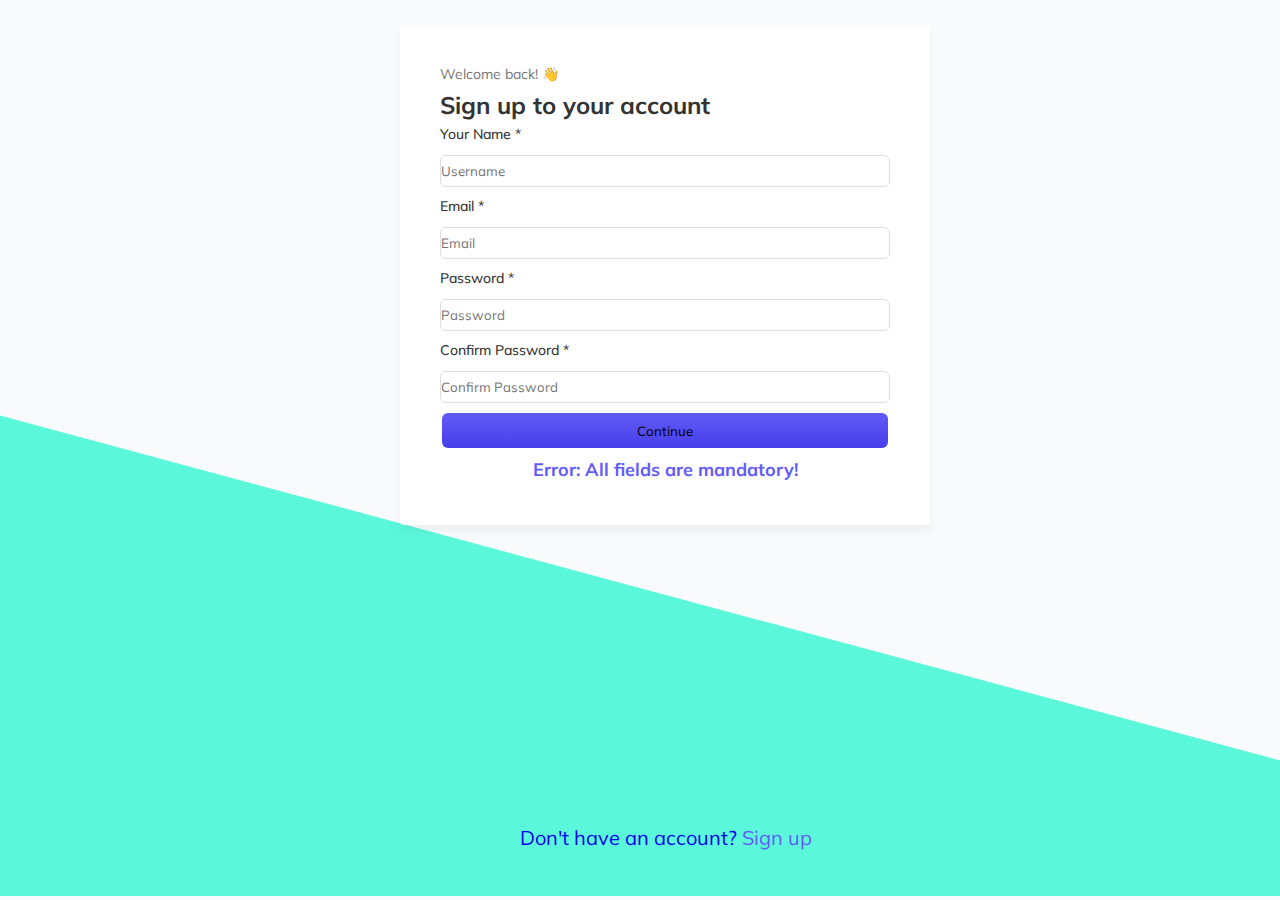
<file: index.html>
<!DOCTYPE html>
<html lang="en">
  <head>
    <meta charset="UTF-8" />
    <meta name="viewport" content="width=device-width, initial-scale=1.0" />
    <link rel="stylesheet" href="style.css" />
    <title>LogIn Screen</title>
  </head>

  <body>
    <div class="container">
      <div class="img-div">
        <svg
          xmlns="http://www.w3.org/2000/svg"
          width="1280"
          height="487"
          viewBox="0 0 1280 487"
          fill="none"
        >
          <path d="M-24 0L1280 351.443V487H-24V0Z" fill="#5BF7DB" />
        </svg>
      </div>
      <div class="form">
        <h3>Welcome back! 👋</h3>
        <h1>Sign up to your account</h1>
        <form id="signupForm">
          <label for="username">Your Name *</label>
          <input type="text" id="username" placeholder="Username" required />
          <label for="email">Email *</label>
          <input type="email" id="email" placeholder="Email" required />
          <label for="password">Password *</label>
          <input
            type="password"
            id="password"
            placeholder="Password"
            required
          />
          <label for="password">Confirm Password *</label>
          <input
            type="password"
            id="confirmpassword"
            placeholder="Confirm Password"
            required
          />
          <button id="btn1" type="submit">Continue</button>
          <div id="errorMessage" class="message">
            Error: All fields are mandatory!
          </div>
        </form>
      </div>
      <div class="sign-up">
        <a href="./index.html">Don't have an account?<span> Sign up</span></a>
      </div>
      <script src="script.js"></script>
    </div>
  </body>
</html>
</file>
<file: style.css>
@import url("https://fonts.googleapis.com/css2?family=Mulish&display=swap");

* {
  margin: 0px;
  padding: 0px;
  font-family: Mulish;
  background-color: #f8fafc;
}

.container {
  position: relative;
  width: 100vw;
  height: 100vh;
}

.img-div {
  position: absolute;
  bottom: 0px;
  z-index: 1;
  width: 100%;
}

.img-div svg {
  width: 100%;
  height: 100%;
}
a {
  background-color: transparent;
  text-decoration: none;
}

.form {
  position: absolute;
  border-radius: 4px;
  background-color: #fff;
  box-shadow: 0px 6px 8px 0px rgba(0, 0, 0, 0.05);
  width: 450px;
  height: 420px;
  z-index: 2;
  padding: 40px;
  top: 25px;
  left: 400px;
}

.form h3 {
  height: 25px;
  background-color: white;
  color: #757575;
  font-family: Mulish;
  font-size: 14px;
  font-weight: 400;
}

.form h1 {
  height: 35px;
  color: #333;
  background-color: white;
  font-family: Mulish;
  font-size: 24px;
  font-weight: 700;
}

#signupForm {
  display: flex;
  flex-direction: column;
  justify-content: flex-start;
  background-color: white;
  gap: 10px;
}

#signupForm label {
  height: 20px;
  background-color: white;
  color: #333;
  font-family: Mulish;
  font-size: 14px;
  font-weight: 500;
}

#signupForm input {
  height: 30px;
  background-color: white;
  border-radius: 6px;
  border: 1px solid #dedede;
  outline: none;
}

button {
  height: 35px;
  width: 99%;
  align-self: center;
  border: none;
  border-radius: 6px;
  background: linear-gradient(180deg, #625bf7 0%, #463eea 100%);
  cursor: pointer;
}
button:hover {
  scale: 1.05;
  background: linear-gradient(180deg, #e06304 0%, #e29206 100%);
}
#signupForm input:focus {
  background: linear-gradient(180deg, #d99764 0%, #dfb265 100%);
}

.message {
  background-color: #fff;
  color: #625bf7;
  text-align: center;
  font-family: Mulish;
  font-size: 18px;
  font-weight: 700;
}

.sign-up {
  position: absolute;
  z-index: 2;
  bottom: 50px;
  left: 520px;
  background-color: transparent;
  color: #333;
  font-family: Mulish;
  font-size: 20px;
  font-weight: 400;
}

span {
  background-color: transparent;
  color: #625bf7;
  font-family: Mulish;
  font-size: 20px;
  font-weight: 400;
  cursor: pointer;
}
.form1 {
  display: flex;
  flex-direction: column;
  justify-content: space-around;
  align-items: center;
}

/* ----------------------------- */
@media screen and (max-width: 350px) {
  .form {
    width: 220px;
    height: 80%;
    padding: 10px;
    top: 20px;
    left: 35px;
  }
  .form1 h1 {
    font-size: 10px;
  }
  .sign-up {
    bottom: 20px;
    left: 60px;
    font-size: 12px;
    font-weight: 300;
  }
  span {
    font-size: 12px;
    font-weight: 300;
  }
  .message {
    font-size: 12px;
    font-weight: 400;
  }
}

@media screen and (min-width: 351px) and (max-width: 450px) {
  .form {
    width: 250px;
    height: 80%;
    padding: 12px;
    top: 20px;
    left: 60px;
  }
  .form1 h1 {
    font-size: 18px;
  }
  .sign-up {
    bottom: 20px;
    left: 90px;
    font-size: 12px;
    font-weight: 300;
  }
  span {
    font-size: 12px;
    font-weight: 300;
  }
  .message {
    font-size: 15px;
    font-weight: 500;
  }
}
@media screen and (min-width: 451px) and (max-width: 990px) {
  .form {
    width: 350px;
    height: 80%;
    padding: 20px;
    top: 10px;
    left: 195px;
  }
  .form1 h1 {
    font-size: 18px;
  }
  .sign-up {
    bottom: 20px;
    left: 280px;
    font-size: 15px;
    font-weight: 500;
  }
  span {
    font-size: 15px;
    font-weight: 500;
  }
  .message {
    font-size: 18px;
    font-weight: 600;
  }
}

@media screen and (min-width: 991px) and (max-width: 1199px) {
  .form {
    width: 350px;
    height: 80%;
    padding: 20px;
    top: 10px;
    left: 320px;
  }
  .form1 h1 {
    font-size: 18px;
  }
  .sign-up {
    bottom: 20px;
    left: 370px;
    font-size: 20px;
    font-weight: 500;
  }
  span {
    font-size: 20px;
    font-weight: 500;
  }
  .message {
    font-size: 18px;
    font-weight: 600;
  }
}

@media screen and (min-width: 1500px) {
  .form {
    width: 1200px;
    height: 80%;
    padding: 20px;
    top: 30px;
    left: 650px;
  }
  .sign-up {
    bottom: 80px;
    left: 880px;
    font-size: 50px;
    font-weight: 800;
  }
  span {
    font-size: 50px;
    font-weight: 800;
  }
  .message {
    font-size: 50px;
    font-weight: 800;
  }
  #signupForm {
    gap: 30px;
  }
  .form h3 {
    height: 50px;
    font-size: 38px;
    font-weight: 600;
  }

  .form h1 {
    height: 70px;
    font-size: 58px;
    font-weight: 800;
    margin-bottom: 10px;
  }
  #signupForm label {
    height: 50px;
    font-size: 40px;
    font-weight: 700;
  }
  #signupForm input {
    height: 70px;
    font-size: 30px;
  }

  button {
    height: 70px;
    font-size: 50px;
  }
}
</file>
